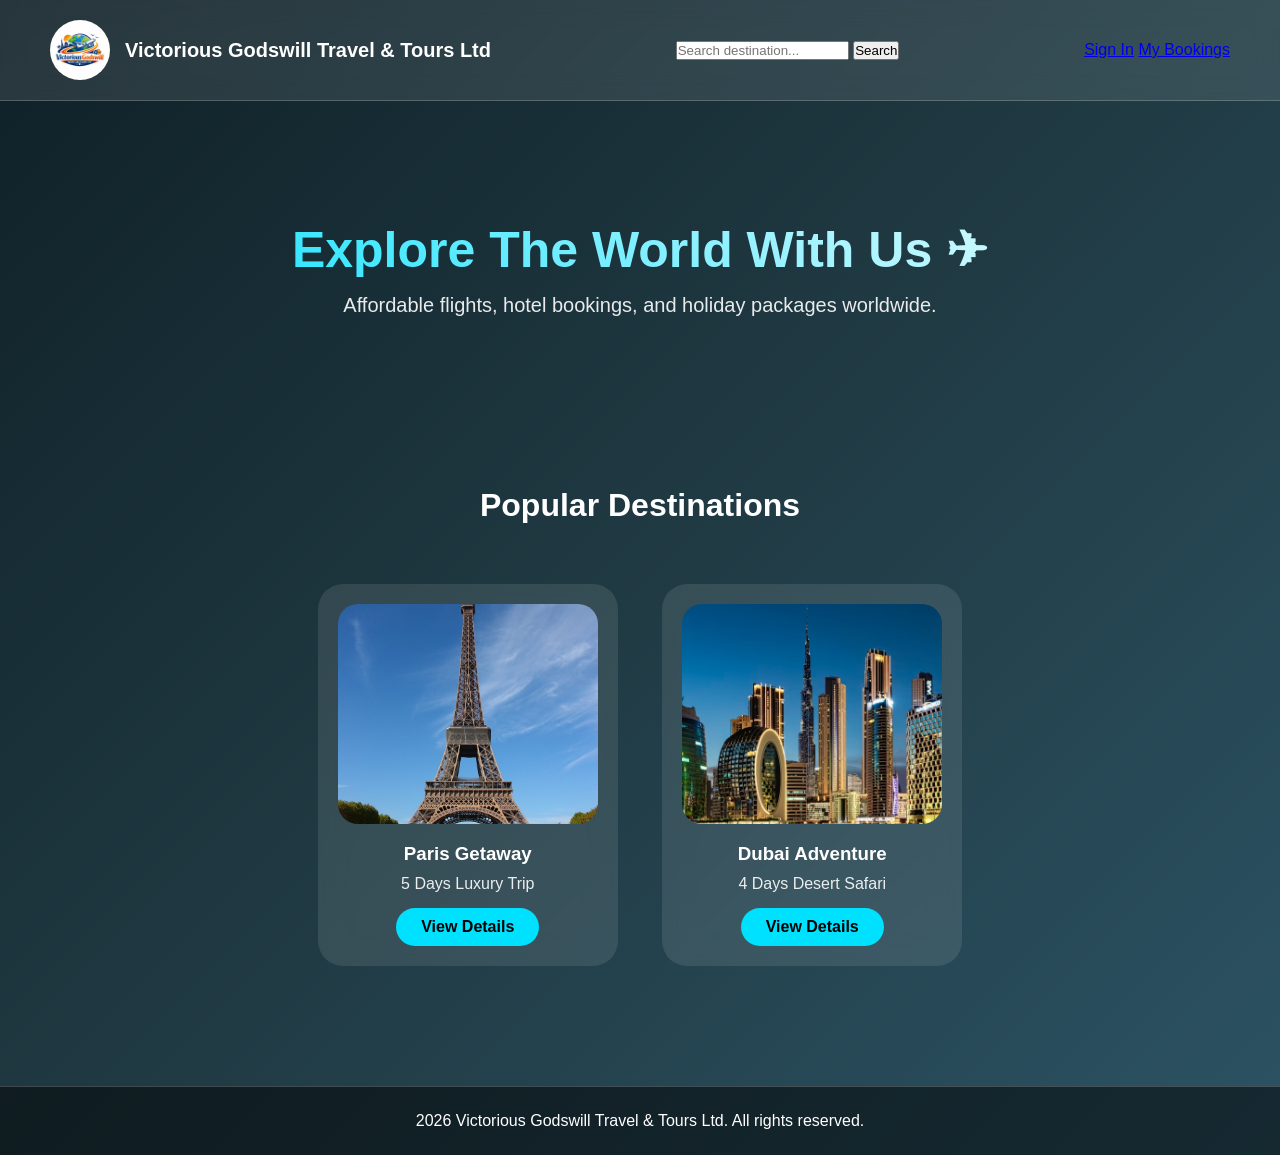
<file: index.html>
<!DOCTYPE html>
<html lang="en">
<head>
    <meta charset="UTF-8">
    <meta name="viewport" content="width=device-width, initial-scale=1.0">
    <title>Victorious Godswill Travel & Tours Ltd - Home</title>
    <link rel="stylesheet" href="style.css">
</head>
<body>

<!-- HEADER -->
<header class="header">
    <div class="logo">
        <img src="Victorious.jpg" alt="Victorious Godswill Logo" class="logo-img">
        <h1>Victorious Godswill Travel & Tours Ltd</h1>
    </div>

    <div class="search-bar">
        <input type="text" placeholder="Search destination...">
        <button type="button">Search</button>
    </div>

    <nav class="nav-links">
        <a href="#">Sign In</a>
        <a href="#">My Bookings</a>
    </nav>
</header>

<!-- HERO SECTION -->
<section class="hero">
    <h1>Explore The World With Us ✈</h1>
    <p>Affordable flights, hotel bookings, and holiday packages worldwide.</p>
</section>

<!-- PACKAGES SECTION -->
<section class="packages">
    <h2>Popular Destinations</h2>

    <div class="card">
        <img src="paris.jpg" alt="Paris, France">
        <h3>Paris Getaway</h3>
        <p>5 Days Luxury Trip</p>
        <a href="product.html?destination=paris" class="btn">View Details</a>
    </div>

    <div class="card">
        <img src="dubai.jpg" alt="Dubai, UAE">
        <h3>Dubai Adventure</h3>
        <p>4 Days Desert Safari</p>
        <a href="product.html?destination=dubai" class="btn">View Details</a>
    </div>

</section>

<!-- FOOTER -->
<footer class="footer">
    <p> 2026 Victorious Godswill Travel & Tours Ltd. All rights reserved.</p>
</footer>

</body>
</html>
</file>
<file: style.css>
/* RESET */
* {
    margin: 0;
    padding: 0;
    box-sizing: border-box;
    font-family: 'Segoe UI', sans-serif;
}

/* BODY */
body {
    background: linear-gradient(135deg, #0f2027, #203a43, #2c5364);
    color: #fff;
    min-height: 100vh;
}

/* HEADER */
.header {
    display: flex;
    justify-content: space-between;
    align-items: center;
    padding: 20px 50px;
    backdrop-filter: blur(12px);
    background: rgba(255, 255, 255, 0.1);
    border-bottom: 1px solid rgba(255, 255, 255, 0.2);
    position: sticky;
    top: 0;
    z-index: 1000;
}

.logo {
    display: flex;
    align-items: center;
    gap: 15px;
}

.logo-img {
    width: 60px;
    border-radius: 50%;
}

.logo h1 {
    font-size: 20px;
    font-weight: 600;
}

/* HERO SECTION */
.hero {
    text-align: center;
    padding: 100px 20px;
    border-radius: 20px;
    margin: 20px;
}

.hero h1 {
    font-size: 50px;
    margin-bottom: 15px;
    background: linear-gradient(45deg, #00e0ff, #ffffff);
    -webkit-background-clip: text;
    color: transparent;
}

.hero p {
    font-size: 20px;
    opacity: 0.9;
}

/* PACKAGES */
.packages {
    padding: 50px 20px;
    text-align: center;
}

.packages h2 {
    margin-bottom: 40px;
    font-size: 32px;
}

/* CARDS */
.card {
    display: inline-block;
    width: 300px;
    margin: 20px;
    padding: 20px;
    border-radius: 25px;
    background: rgba(255, 255, 255, 0.1);
    backdrop-filter: blur(15px);
    transition: transform 0.4s, box-shadow 0.4s;
}

.card:hover {
    transform: translateY(-10px) scale(1.05);
    box-shadow: 0 20px 40px rgba(0, 224, 255, 0.4);
}

.card img {
    width: 100%;
    height: 220px;
    object-fit: cover;
    border-radius: 20px;
    margin-bottom: 15px;
}

.card h3 {
    margin-bottom: 10px;
}

.card p {
    margin-bottom: 15px;
    font-size: 16px;
    opacity: 0.9;
}

/* BUTTON */
.btn {
    display: inline-block;
    padding: 10px 25px;
    border-radius: 25px;
    text-decoration: none;
    background: #00e0ff;
    color: #000;
    font-weight: bold;
    transition: 0.3s;
}

.btn:hover {
    background: #00bcd4;
    transform: scale(1.05);
}

/* FOOTER */
.footer {
    text-align: center;
    padding: 25px;
    margin-top: 50px;
    background: rgba(0, 0, 0, 0.5);
    border-top: 1px solid rgba(255, 255, 255, 0.2);
}

/* PRODUCT PAGE */
.product-container {
    display: flex;
    justify-content: left;
    align-items: flex-start;
    gap: 50px;
    padding: 60px 20px;
    flex-wrap: wrap;
}
/* PAYMENT FORM ALIGNMENT */
#paymentForm {
    display: grid;
    grid-template-columns: 1fr 1fr; /* two columns */
    gap: 20px;
}

#paymentForm label {
    display: block;
    margin-bottom: 5px;
}

#paymentForm input {
    width: 100%;
    padding: 8px 12px;
    border-radius: 10px;
    border: none;
    outline: none;
    margin-bottom: 15px;
}

/* Make buttons span full width across columns */
#paymentForm .pay-btn {
    grid-column: 1 / -1; /* spans both columns */
    margin-top: 10px;
}

/* On smaller screens, stack fields vertically */
@media(max-width: 768px){
    #paymentForm {
        grid-template-columns: 1fr;
    }
}

.product-image {
    flex: 1;
}

.product-details {
    flex: 1;
    max-width: 500px;
}

.product-img {
    width: 100%;
    height: 500px;
    object-fit: cover;
    border-radius: 25px;
    box-shadow: 0 20px 40px rgba(0,0,0,0.4);
}

}
/* CENTER QUANTITY COUNTER */
.quantity {
    display: flex;
    justify-content: center; /* centers horizontally */
    align-items: center;     /* centers vertically (if needed) */
    gap: 20px;               /* space between buttons and number */
    margin: 25px 0;
}

.quantity button {
    width: 40px;
    height: 40px;
    border-radius: 50%;
    border: none;
    cursor: pointer;
    background: #00e0ff;
    font-weight: bold;
    font-size: 18px;
    transition: 0.3s;
}

.quantity button:hover {
    background: #00bcd4;
}

.back-btn {
    color: #00e0ff;
    text-decoration: none;
}

/* RESPONSIVE */
@media(max-width: 900px) {
    .product-container {
        flex-direction: column;
        text-align: center;
    }

    .product-img {
        height: 400px;
    }

    .card {
        width: 90%;
    }

    .hero h1 {
        font-size: 36px;
    }

    .hero p {
        font-size: 16px;
    }
}
</file>
